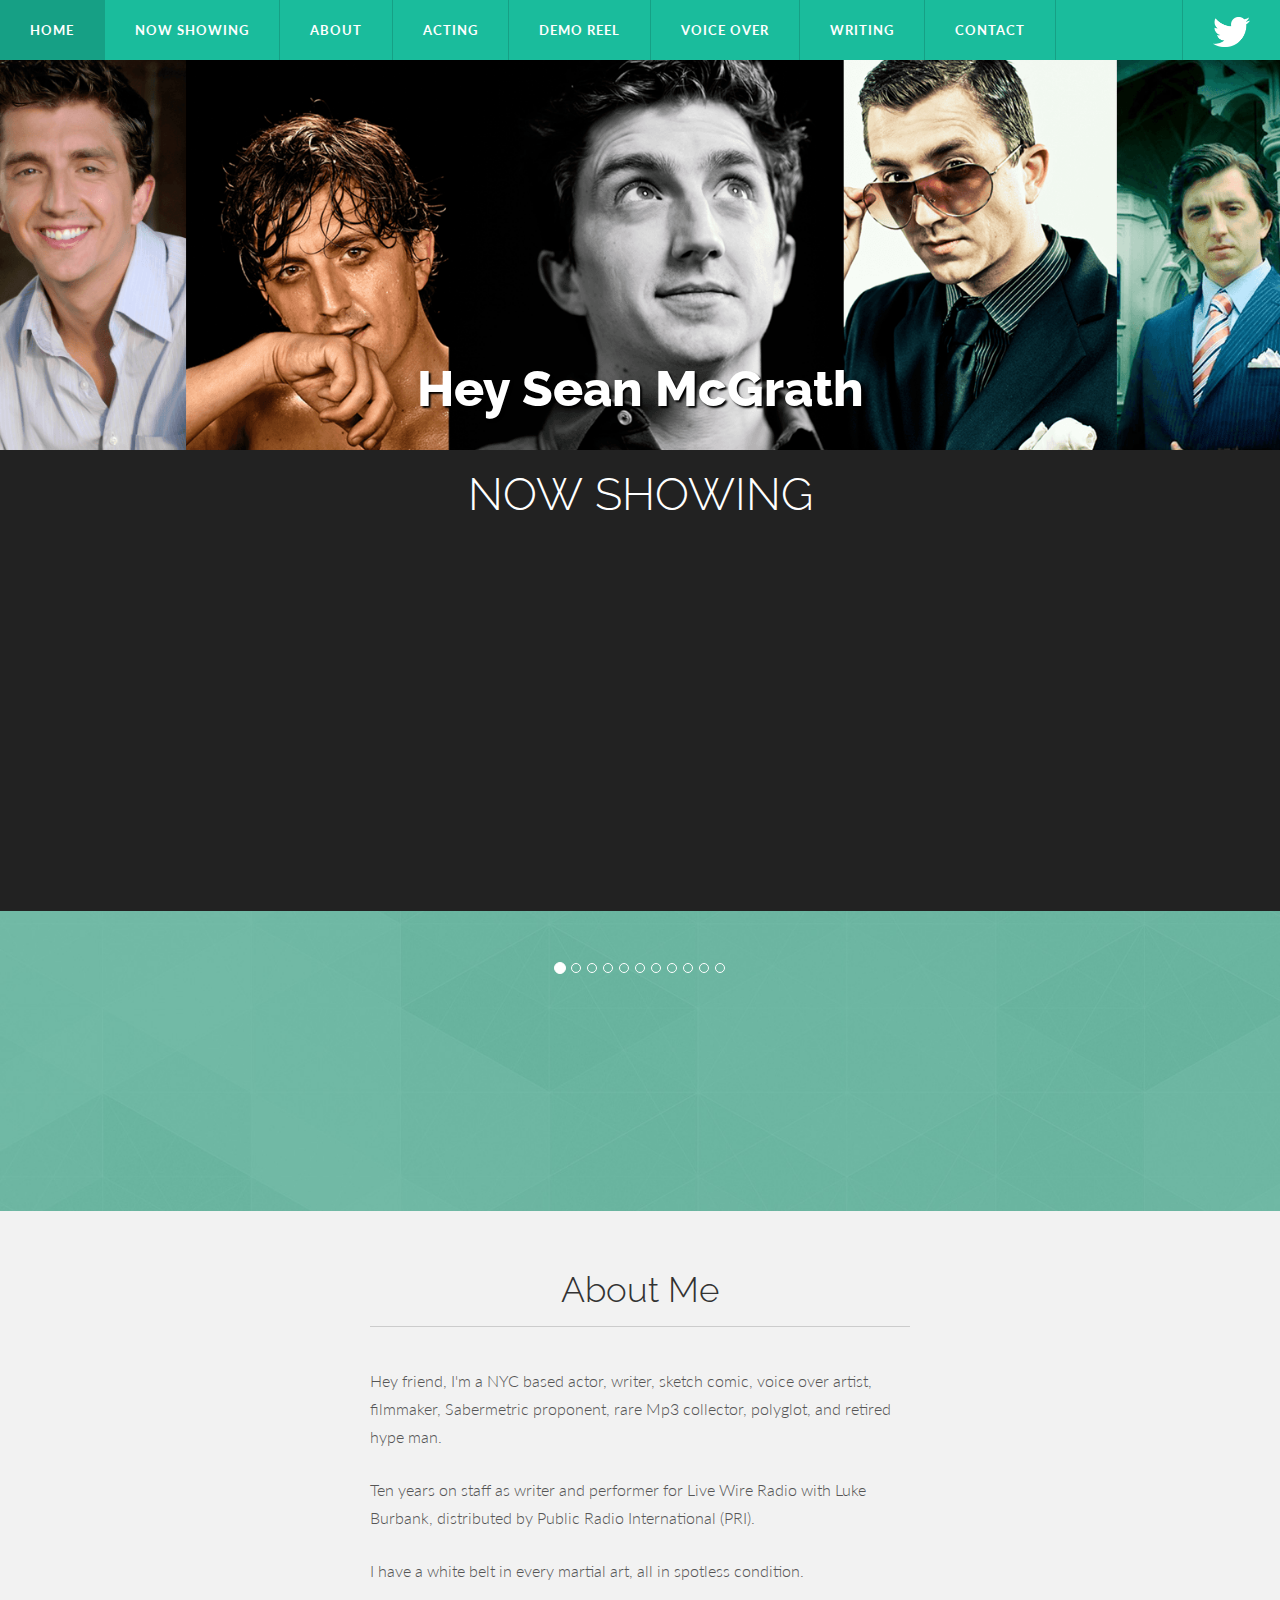
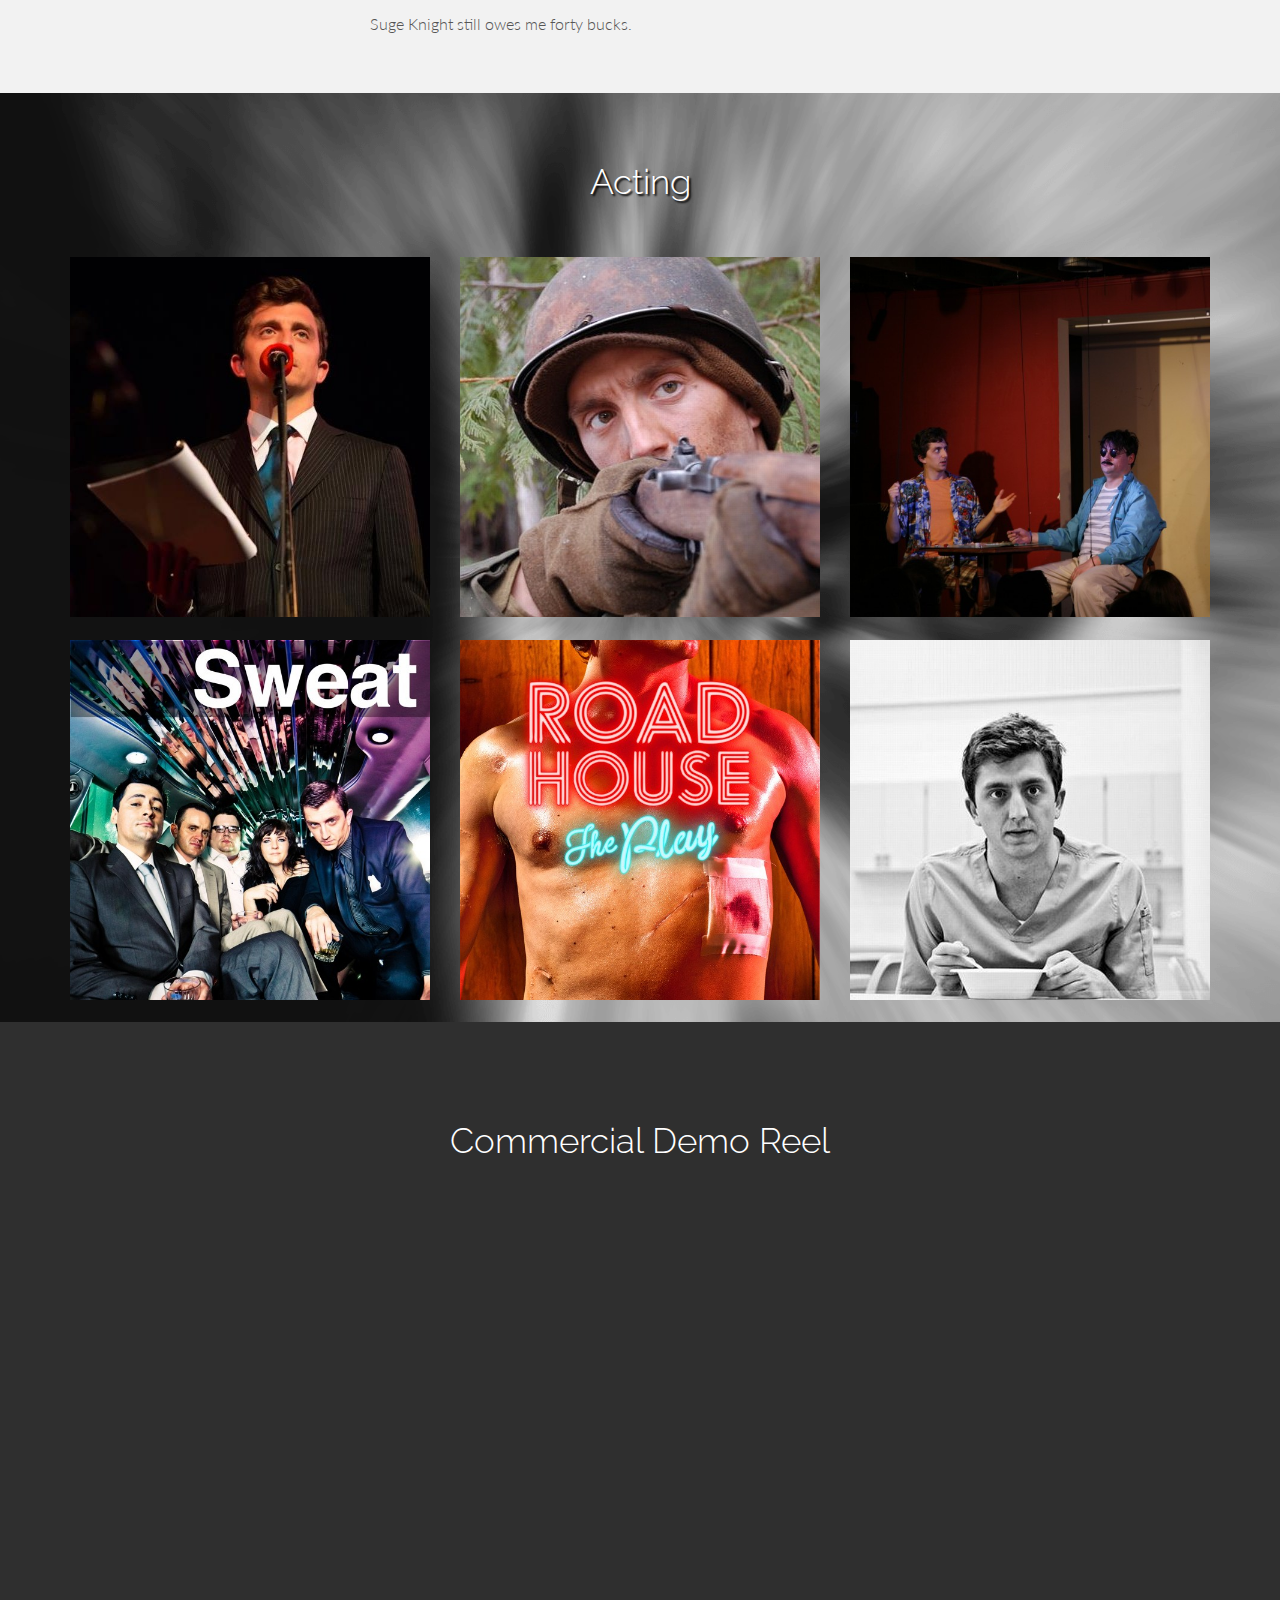
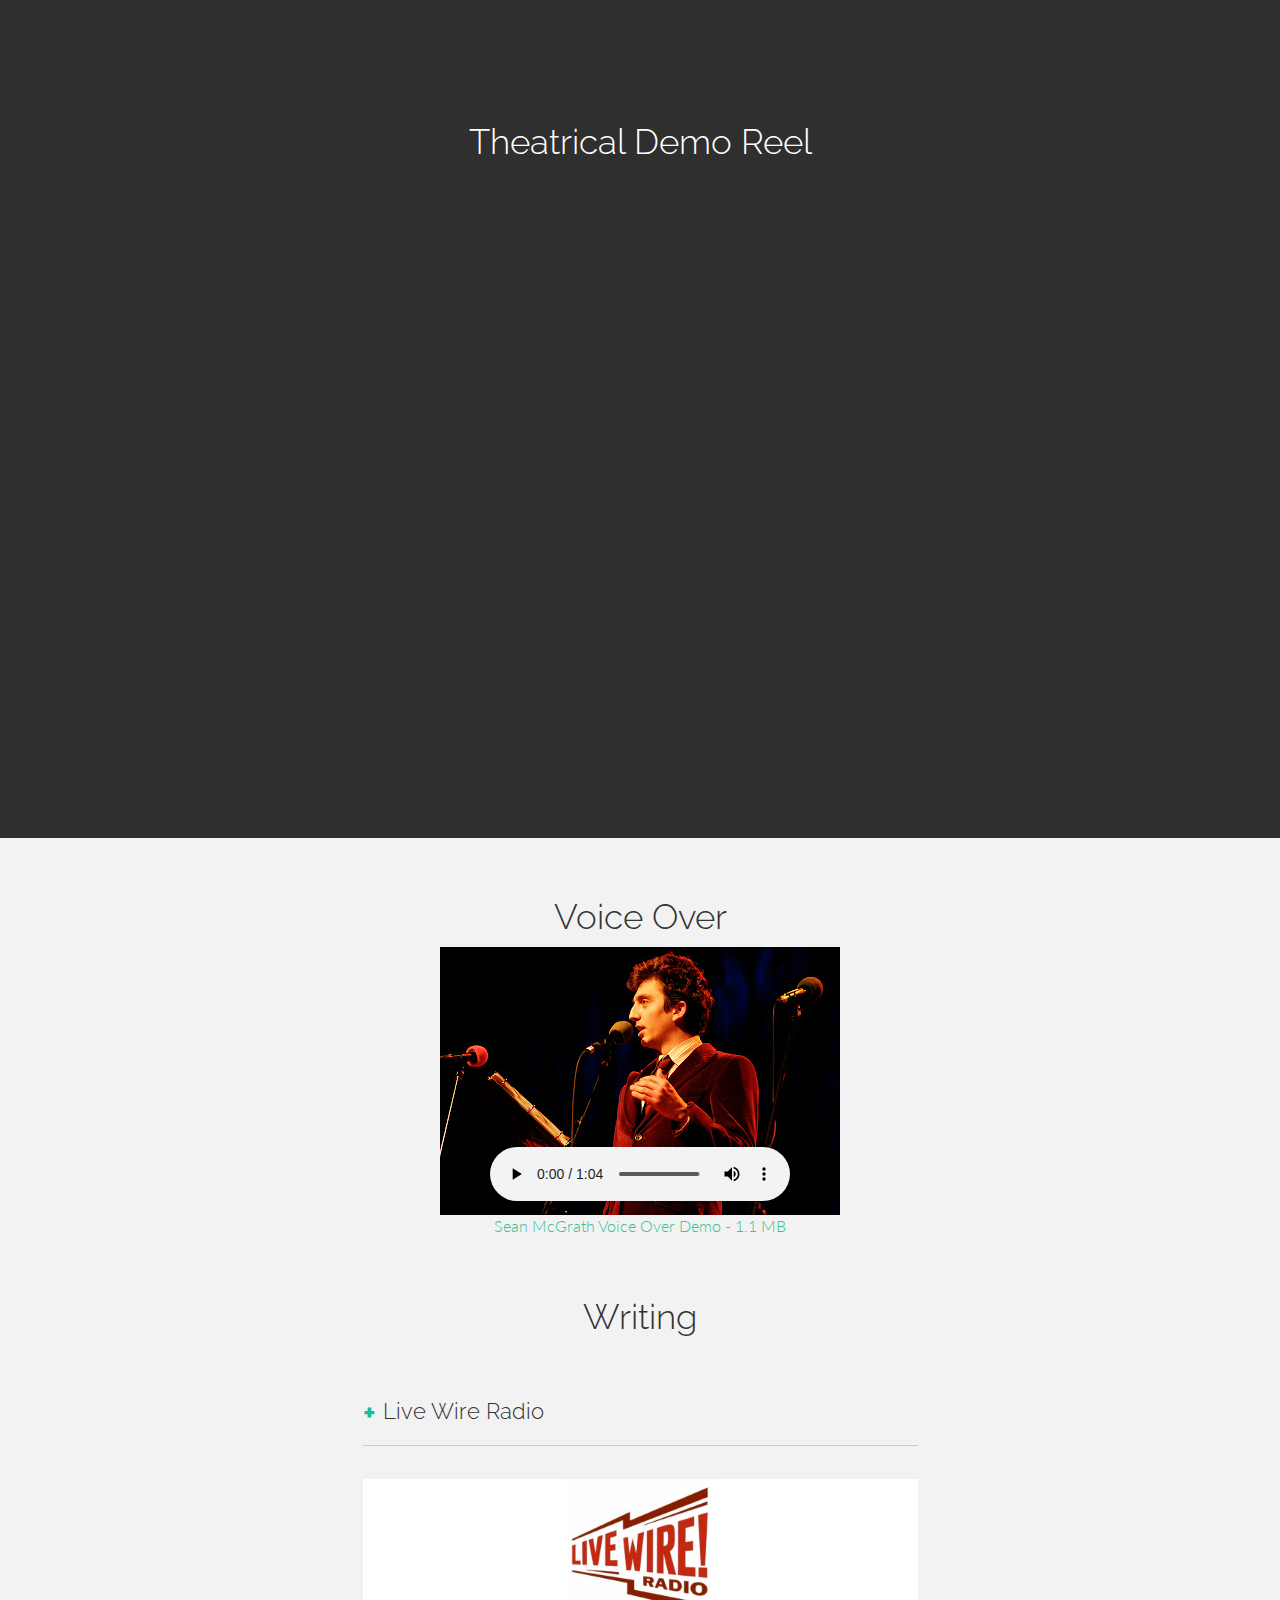
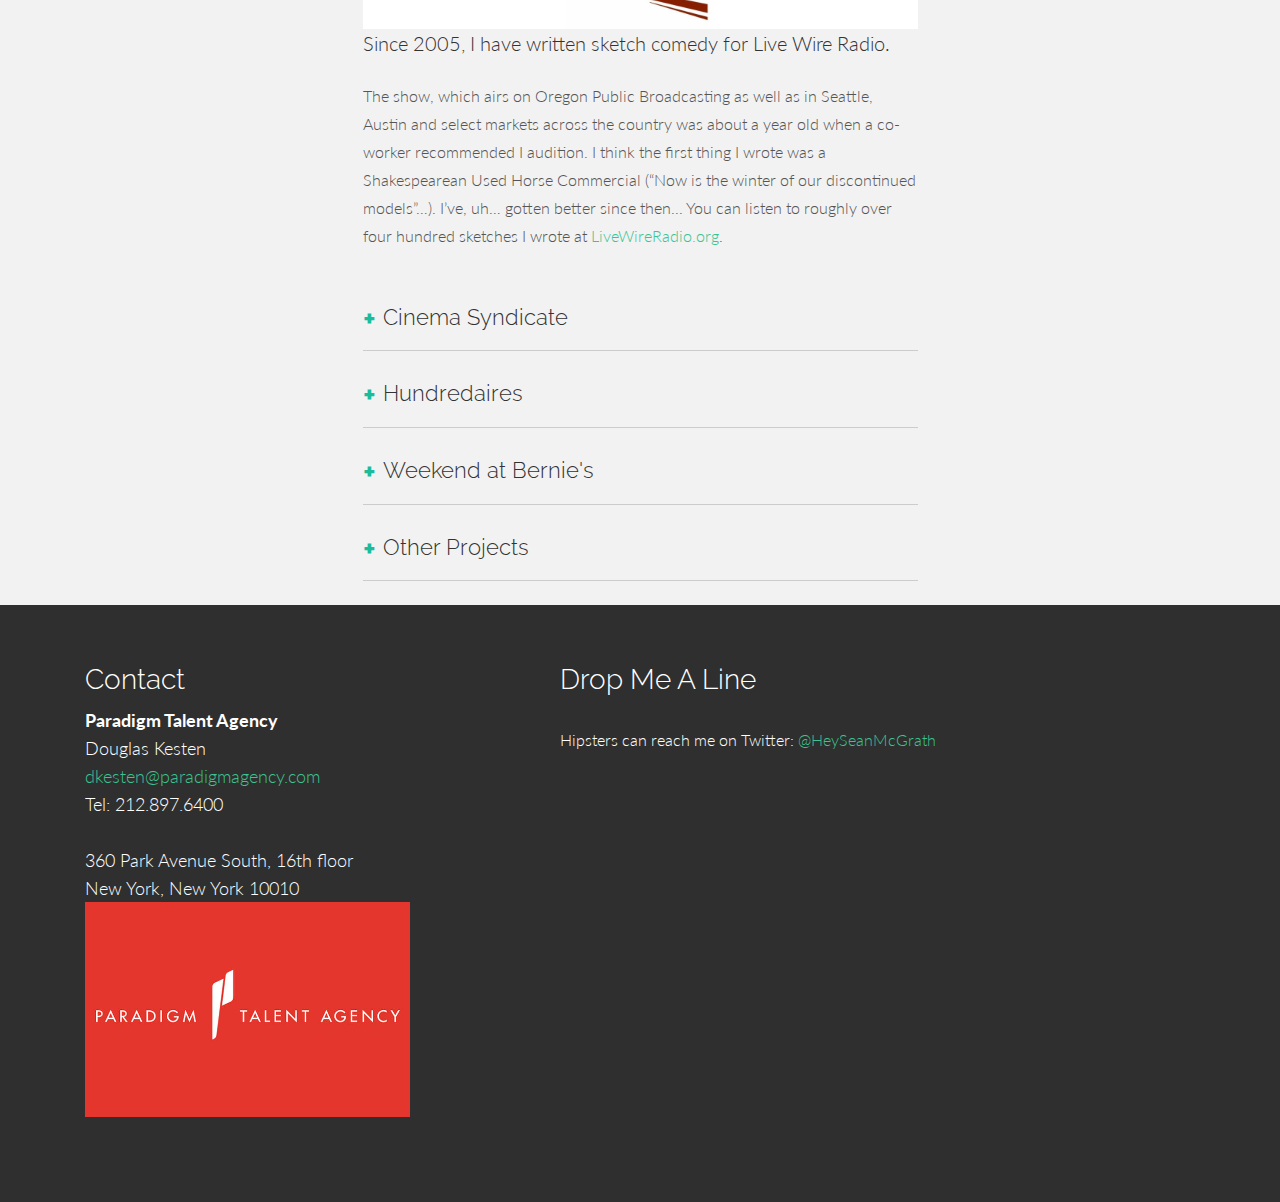
<file: index.html>
<!DOCTYPE html>
<!--[if lt IE 7]>      <html class="no-js lt-ie9 lt-ie8 lt-ie7"> <![endif]-->
<!--[if IE 7]>         <html class="no-js lt-ie9 lt-ie8"> <![endif]-->
<!--[if IE 8]>         <html class="no-js lt-ie9"> <![endif]-->
<!--[if gt IE 8]><!-->
<html lang="en" class="no-js">
<!--<![endif]-->

<head>
  <meta charset="utf-8">
  <meta http-equiv="X-UA-Compatible" content="IE=edge,chrome=1">
  <meta name="viewport" content="width=device-width, initial-scale=1.0">
  <meta name="author" content="Dan Flettre">
  <meta name="description" content="Portfolio of Sean McGrath">

  <title>Hey Sean McGrath</title>

  <!-- Bootstrap core CSS -->
  <link rel="stylesheet" href="https://maxcdn.bootstrapcdn.com/bootstrap/3.3.7/css/bootstrap.min.css" integrity="sha384-BVYiiSIFeK1dGmJRAkycuHAHRg32OmUcww7on3RYdg4Va+PmSTsz/K68vbdEjh4u" crossorigin="anonymous">

  <link rel="stylesheet" type="text/css" href="assets/css/normalize.css">
  <link rel="stylesheet" type="text/css" href="assets/css/component.css">
  <!-- Custom styles for this template -->
  <link href="assets/css/main-exp.css" rel="stylesheet">


  <link href='http://fonts.googleapis.com/css?family=Lato' rel='stylesheet' type='text/css'>
  <link href='http://fonts.googleapis.com/css?family=Raleway' rel='stylesheet' type='text/css'>
</head>

<body data-spy="scroll" data-offset="0" data-target="#gn-menu">
  <!-- ========== MAIN MENU ========== -->
  <div class="container">
    <ul id="gn-menu" class="gn-menu-main">
      <li id="trigger" class="gn-trigger">
        <a class="gn-icon gn-icon-menu"><span>Menu</span></a>
        <nav class="gn-menu-wrapper">
          <div class="gn-scroller">
            <ul class="gn-menu">
              <li><a href="#home" class="gn-icon gn-icon-home smoothScroll">Home</a></li>
              <li><a href="#nowshowing" class="gn-icon gn-icon-fire smoothScroll">NOW SHOWING</a></li>
              <li><a href="#about" class="gn-icon gn-icon-archive smoothScroll">About</a></li>
              <li><a href="#acting" class="gn-icon gn-icon-pictures smoothScroll">Acting</a></li>
              <li><a href="#demoreel" class="gn-icon gn-icon-videos smoothScroll">Demo Reel</a></li>
              <li><a href="#voiceover" class="gn-icon gn-icon-download smoothScroll">Voice Over</a></li>
              <li><a href="#writing" class="gn-icon gn-icon-article smoothScroll">Writing</a></li>
              <li><a href="#contact" class="gn-icon gn-icon-envelop smoothScroll">Contact</a></li>
            </ul>
          </div>
          <!-- /gn-scroller -->
        </nav>
      </li>
      <li><a href="#home" class="smoothScroll">Home</a></li>
      <li class="menuButton"><a href="#nowshowing" class="smoothScroll">NOW SHOWING</a></li>
      <li class="menuButton"><a href="#about" class="smoothScroll">About</a></li>
      <li class="menuButton"><a href="#acting" class="smoothScroll">Acting</a></li>
      <li class="menuButton"><a href="#demoreel" class="smoothScroll">Demo Reel</a></li>
      <li class="menuButton"><a href="#voiceover" class="smoothScroll">Voice Over</a></li>
      <li class="menuButton"><a href="#writing" class="smoothScroll">Writing</a></li>
      <li class="menuButton"><a href="#contact" class="smoothScroll">Contact</a></li>
      <li>
        <a href="https://twitter.com/heyseanmcgrath"><img height="30px" src="assets/img/twitter_logo_white.png" /></a>
      </li>

    </ul>
  </div>
  <!-- /container -->


  <!-- ========== HEADER SECTION ========== -->
  <section id="home" name="home"></section>
  <div id="headerwrap">
    <div class="container">
      <div class="col-lg-4">
      </div>
      <div class="col-lg-12">
        <h1>Hey Sean McGrath</h1>
      </div>
    </div>
    <!-- /container -->
  </div>
  <!-- /headerwrap -->

  <!-- now showing -->
  <section id="nowshowing" name="nowshowing"></section>
  <div id="nowshowingspacer">
    <div class="container nowshowing">
      <div class="row">
        <h3>NOW&nbsp;SHOWING</h3>
      </div>
      <div class="row">
        <div class="col-sm-6">
          <div class="embed-responsive embed-responsive-16by9">
            <iframe class="embed-responsive-item" src="//www.youtube.com/embed/LG6rqzhW4VM"></iframe>
          </div>
        </div>
        <div class="col-sm-6">
          <div class="embed-responsive embed-responsive-16by9">
            <iframe class="embed-responsive-item" src="//www.youtube.com/embed/p969Z9r8tR4"></iframe>
          </div>
        </div>
      </div>
    </div>
  </div>
  <div id="nowshowingwrap">
  </div>
  <div id="nowshowingspacer">
  </div>

  </div>

  <!-- TWEETINGS -->
  <div id="quotes">
    <div class="container">
      <div class="bs-example">
        <div id="twitter-carousel" class="carousel slide bs-docs-carousel-example">
          <ol id="twitter-carousel-list" class="carousel-indicators">
            <li data-target="#twitter-carousel" data-slide-to="0" class="active"></li>
            <li data-target="#twitter-carousel" data-slide-to="1"></li>
            <li data-target="#twitter-carousel" data-slide-to="2"></li>
            <li data-target="#twitter-carousel" data-slide-to="3"></li>
            <li data-target="#twitter-carousel" data-slide-to="4"></li>
            <li data-target="#twitter-carousel" data-slide-to="5"></li>
            <li data-target="#twitter-carousel" data-slide-to="6"></li>
            <li data-target="#twitter-carousel" data-slide-to="7"></li>
            <li data-target="#twitter-carousel" data-slide-to="8"></li>
            <li data-target="#twitter-carousel" data-slide-to="9"></li>
            <li data-target="#twitter-carousel" data-slide-to="10"></li>
          </ol>
          <div id="twitter-inner" class="carousel-inner">
          </div>
          <br>
          <br>
          <br>
        </div>
      </div>
    </div>
  </div>

  <!-- ABOUT SECTION -->
  <section id="about" name="about"></section>
  <div class="container about">
    <div class="col-lg-6 col-lg-offset-3">
      <h3>About Me</h3>
      <hr>
      <br>
      <p>
        Hey friend, I'm a NYC based actor, writer, sketch comic, voice over artist, filmmaker, Sabermetric proponent, rare Mp3 collector, polyglot, and retired hype man.
      </p>

      <p>
        Ten years on staff as writer and performer for Live Wire Radio with Luke Burbank, distributed by Public Radio International (PRI).
      </p>
      <p>
        I have a white belt in every martial art, all in spotless condition.
      </p>

      <p>
        Suge Knight still owes me forty bucks.
      </p>

      </p>
    </div>
    <!-- /col-lg-6 -->
  </div>

  <section id="acting" name="acting"></section>
  <div id="actingwrap">
    <div class="container">
      <h3>Acting</h3>
      <br>
      <br>
      <div class="row">

        <!-- PORTFOLIO IMAGE 2 -->
        <div class="col-md-4">
          <div class="grid mask">
            <figure>
              <a data-toggle="modal" href="#livewiremodal">
                <img class="img-responsive" src="assets/img/acting/livewire.jpg" alt="">
              </a>
              <figcaption>
                <h5>LIVE WIRE</h5>
              </figcaption>
              <!-- /figcaption -->
            </figure>
            <!-- /figure -->
          </div>
          <!-- /grid-mask -->
          <br>
        </div>
        <!-- /col -->


        <div class="modal fade" id="livewiremodal" tabindex="-1" role="dialog" aria-labelledby="livewiremodalLabel" aria-hipen="true" style="display: none;">
          <div class="modal-dialog">
            <div class="modal-content">
              <div class="modal-header">
                <button type="button" class="close" data-dismiss="modal" aria-hipen="true">×</button>
                <h4 class="modal-title">LIVE WIRE</h4>
              </div>
              <div class="modal-body">
                <div class="container">
                  <div class="col-md-6">
                    <p><img class="img-responsive" src="assets/img/acting/livewire.jpg" alt=""></p>
                  </div>
                  <div class="col-md-6">
                    <p>
                      performer with <a href="http://www.livewireradio.org">Live Wire Radio</a> since 2005. You want impressions, I got your impressions. You want accents, I got your accents.
                    </p>
                    <p><b><a href="http://www.livewireradio.org">Visit Site</a></b></p>
                  </div>
                </div>
              </div>
              <div class="modal-footer">
                <button type="button" class="btn btn-default" data-dismiss="modal">Close</button>
              </div>
            </div>
            <!-- /.modal-content -->
          </div>
          <!-- /.modal-dialog -->
        </div>
        <!-- /.modal -->




        <!-- PORTFOLIO IMAGE 5 -->
        <div class="col-md-4">
          <div class="grid mask">
            <figure>
              <a data-toggle="modal" href="#warmodal">
                <img class="img-responsive" src="assets/img/acting/war_square.jpg" alt="">
              </a>
              <figcaption>
                <h5>EVERYMAN'S WAR</h5>
              </figcaption>
              <!-- /figcaption -->
            </figure>
            <!-- /figure -->
          </div>
          <!-- /grid-mask -->
          <br>
        </div>
        <!-- /col -->


        <div class="modal fade" id="warmodal" tabindex="-1" role="dialog" aria-labelledby="livewiremodalLabel" aria-hipen="true" style="display: none;">
          <div class="modal-dialog">
            <div class="modal-content">
              <div class="modal-header">
                <button type="button" class="close" data-dismiss="modal" aria-hipen="true">×</button>
                <h4 class="modal-title">EVERYMAN'S WAR</h4>
              </div>
              <div class="modal-body">
                <div class="container">
                  <div class="col-md-6">
                    <p><img class="img-responsive" src="assets/img/acting/war_square.jpg" alt=""></p>
                  </div>
                  <div class="col-md-6">
                    <p>
                      Portraying the wiseass Pvt. Angelo Benedetto who's in over his head during WWII. Dir. Thad Smith.</p>
                    <p><b><a href="http://www.netflix.com/WiMovie/70134521">Available on Netflix.</a></b></p>
                  </div>
                </div>
              </div>
              <div class="modal-footer">
                <button type="button" class="btn btn-default" data-dismiss="modal">Close</button>
              </div>
            </div>
            <!-- /.modal-content -->
          </div>
          <!-- /.modal-dialog -->
        </div>
        <!-- /.modal -->


        <!-- PORTFOLIO IMAGE 3 -->
        <div class="col-md-4">
          <div class="grid mask">
            <figure>
              <a data-toggle="modal" href="#berniemodal">
                <img class="img-responsive" src="assets/img/acting/bernie_square.jpg" alt="">
              </a>
              <figcaption>
                <h5>WEEKEND AT BERNIE'S</h5>
              </figcaption>
              <!-- /figcaption -->
            </figure>
            <!-- /figure -->
          </div>
          <!-- /grid-mask -->
          <br>
        </div>
        <!-- /col -->

        <div class="modal fade" id="berniemodal" tabindex="-1" role="dialog" aria-labelledby="livewiremodalLabel" aria-hipen="true" style="display: none;">
          <div class="modal-dialog">
            <div class="modal-content">
              <div class="modal-header">
                <button type="button" class="close" data-dismiss="modal" aria-hipen="true">×</button>
                <h4 class="modal-title">WEEKEND AT BERNIE'S</h4>
              </div>
              <div class="modal-body">
                <div class="container">
                  <div class="col-md-6">
                    <p><img class="img-responsive" src="assets/img/acting/bernie_square.jpg" alt=""></p>
                  </div>
                  <div class="col-md-6">
                    <p>
                      Co-wrote the adaptation for the theatrical event of the season and portrayed Larry (as made famous by Andrew McCarthy). It was the movie that DEMANDED to be made a play. Yes. Demanded.
                    </p>
                    <p><b><a   href="http://www.orartswatch.org/tag/weekend-at-bernies/">Reviewed at Oregon Artswatch</a></b></p>
                  </div>
                </div>
              </div>
              <div class="modal-footer">
                <button type="button" class="btn btn-default" data-dismiss="modal">Close</button>
              </div>
            </div>
            <!-- /.modal-content -->
          </div>
          <!-- /.modal-dialog -->
        </div>
        <!-- /.modal -->


        <!-- PORTFOLIO IMAGE 4 -->
        <div class="col-md-4">
          <div class="grid mask">
            <figure>
              <a data-toggle="modal" href="#sweatmodal">
                <img class="img-responsive" src="assets/img/acting/sweat_square.jpg" alt="">
              </a>
              <figcaption>
                <h5>SWEAT</h5>
              </figcaption>
              <!-- /figcaption -->
            </figure>
            <!-- /figure -->
          </div>
          <!-- /grid-mask -->
          <br>
        </div>
        <!-- /col -->


        <div class="modal fade" id="sweatmodal" tabindex="-1" role="dialog" aria-labelledby="livewiremodalLabel" aria-hipen="true" style="display: none;">
          <div class="modal-dialog">
            <div class="modal-content">
              <div class="modal-header">
                <button type="button" class="close" data-dismiss="modal" aria-hipen="true">×</button>
                <h4 class="modal-title">SWEAT</h4>
              </div>
              <div class="modal-body">
                <div class="container">
                  <div class="col-md-6">
                    <p><img class="img-responsive" src="assets/img/acting/sweat_square.jpg" alt=""></p>
                  </div>
                  <div class="col-md-6">
                    <p>
                      For two years, Sweat Sketch Comedy was the talk of the town, but group dissolved with a heated knife fight. With performances in Seattle, Chicago, Portland and San Francisco, many still know (and whisper) the name.</p>
                  </div>
                </div>
              </div>
              <div class="modal-footer">
                <button type="button" class="btn btn-default" data-dismiss="modal">Close</button>
              </div>
            </div>
            <!-- /.modal-content -->
          </div>
          <!-- /.modal-dialog -->
        </div>
        <!-- /.modal -->



        <!-- PORTFOLIO IMAGE 1 -->
        <div class="col-md-4">
          <div class="grid mask">
            <figure>
              <a data-toggle="modal" href="#roadhousemodal">
                <img class="img-responsive" src="assets/img/acting/roadhouse_square.jpg" alt="">
              </a>
              <figcaption>
                <h5>ROAD HOUSE - The Play</h5>
              </figcaption>
              <!-- /figcaption -->
            </figure>
            <!-- /figure -->
          </div>
          <!-- /grid-mask -->
          <br>
        </div>
        <!-- /col -->


        <!-- MODAL SHOW THE PORTFOLIO IMAGE. In this demo, all links point to this modal. You should create
                  a modal for each of your projects. -->

        <div class="modal fade" id="roadhousemodal" tabindex="-1" role="dialog" aria-labelledby="myModalLabel" aria-hipen="true" style="display: none;">
          <div class="modal-dialog">
            <div class="modal-content">
              <div class="modal-header">
                <button type="button" class="close" data-dismiss="modal" aria-hipen="true">×</button>
                <h4 class="modal-title">ROADHOUSE - The Play</h4>
              </div>
              <div class="modal-body">
                <div class="container">
                  <div class="col-md-6">
                    <p><img class="img-responsive" src="assets/img/acting/roadhouse_square.jpg" alt=""></p>
                  </div>
                  <div class="col-md-6">
                    <p>Took the stage as the bouncer who feels no pain, Dalton for Bad Reputation Productions.</p>
                    <p><b><a href="http://badreputationprods.com/">Visit Bad Reputation Productions</a></b></p>
                  </div>
                </div>
              </div>
              <div class="modal-footer">
                <button type="button" class="btn btn-default" data-dismiss="modal">Close</button>
              </div>
            </div>
            <!-- /.modal-content -->
          </div>
          <!-- /.modal-dialog -->
        </div>
        <!-- /.modal -->


        <!-- PORTFOLIO IMAGE 6 -->
        <div class="col-md-4">
          <div class="grid mask">
            <figure>
              <a data-toggle="modal" href="#cellcountmodal">
                <img class="img-responsive" src="assets/img/acting/cellcount_square.jpg" alt="">
              </a>
              <figcaption>
                <h5>CELL COUNT</h5>
              </figcaption>
              <!-- /figcaption -->
            </figure>
            <!-- /figure -->
          </div>
          <!-- /grid-mask -->
          <br>
        </div>
        <!-- /col -->



        <!-- MODAL SHOW THE PORTFOLIO IMAGE. In this demo, all links point to this modal. You should create
              a modal for each of your projects. -->

        <div class="modal fade" id="cellcountmodal" tabindex="-1" role="dialog" aria-labelledby="myModalLabel" aria-hipen="true" style="display: none;">
          <div class="modal-dialog">
            <div class="modal-content">
              <div class="modal-header">
                <button type="button" class="close" data-dismiss="modal" aria-hipen="true">×</button>
                <h4 class="modal-title">CELLCOUNT</h4>
              </div>
              <div class="modal-body">
                <div class="container">
                  <div class="col-md-6">
                    <p><img class="img-responsive" src="assets/img/acting/cellcount_square.jpg" alt=""></p>
                  </div>
                  <div class="col-md-6">
                    <p>
                      portraying Mason, a guy who's .. unwell. Dir. Todd Freeman.
                    </p>
                    <p><b><a href="http://www.amazon.com/Cell-Count-Robert-McKeehen/dp/B00AA35V2O/">Available on Amazon Instant Video</a></b></p>
                  </div>
                </div>
              </div>
              <div class="modal-footer">
                <button type="button" class="btn btn-default" data-dismiss="modal">Close</button>
              </div>
            </div>
            <!-- /.modal-content -->
          </div>
          <!-- /.modal-dialog -->
        </div>
        <!-- /.modal -->


        <br>
      </div>
      <!-- /row -->
    </div>
    <!-- /container -->
  </div>
  <!-- actingwrap -->


  <section id="demoreel" name="Demo Reel"></section>
  <div id="demoreelwrap" class="darkwrap">
    <div class="container">
      <div class="col-lg-3"></div>
      <div class="col-lg-6 about">
        <h3>Commercial Demo Reel</h3>
        <iframe id="demoreel-video" src="//player.vimeo.com/video/123917955" width="100%" height="418" frameborder="0" webkitallowfullscreen mozallowfullscreen allowfullscreen></iframe>
        <br/><br/><br/><br/>
      </div>
      <div class="col-lg-3"></div>
    </div>

    <div class="container">
      <div class="col-lg-3"></div>
      <div class="col-lg-6 about">
        <h3>Theatrical Demo Reel</h3>
        <iframe id="demoreel-video" src="//player.vimeo.com/video/123916258" width="100%" height="418" frameborder="0" webkitallowfullscreen mozallowfullscreen allowfullscreen></iframe>
        <br/><br/><br/><br/><br/><br/><br/><br/><br/>
      </div>
      <div class="col-lg-3"></div>
    </div>

  </div>


  <!-- VO -->
  <section id="voiceover" name="voiceover"></section>
  <div class="container">
    <div class="row">
      <div class="col-lg-3"></div>
      <div class="col-lg-6 about">
        <h3>Voice Over</h3>

        <div style="padding-top: 200px; height:268px; width: 100%; background: url('assets/img/LiveWire090213-368WEB.jpg') no-repeat center center;">
          <audio controls src="assets/Sean McGrath VO 2016 Demo.mp3">
          </audio>
        </div>
        <a href="assets/Sean McGrath VO 2016 Demo.mp3">Sean McGrath Voice Over Demo - 1.1 MB</a>
      </div>

      <div class="col-lg-3"></div>
    </div>
    <!-- /row -->
  </div>
  <!-- /container -->
  <!-- VO END -->


  <section id="writing" name="writing"></section>
  <div class="container">
    <div class="row">
      <div class="col-lg-3"></div>
      <div class="col-lg-6 about">
        <h3>Writing</h3>
        <br>
        <br>
        <!-- ACCORDION -->
        <div class="accordion" id="accordion2">
          <div class="accordion-group">
            <div class="accordion-heading">
              <a class="accordion-toggle" data-toggle="collapse" data-parent="#accordion2" href="#collapseOne">
                <plus> + </plus> Live Wire Radio
              </a>
            </div>
            <!-- /accordion-heading -->
            <div id="collapseOne" class="accordion-body collapse in">
              <br>
              <div class="accordion-inner">
                <div id="livewire" class="col-lg-12 text-center">
                  <img class="img-responsive" src="assets/img/writing/livewire.png" alt="">
                </div>
                <h4>Since 2005, I have written sketch comedy for Live Wire Radio.</h4>
                <p>The show, which airs on Oregon Public Broadcasting as well as in Seattle, Austin and select markets across the country was about a year old when a co-worker recommended I audition. I think the first thing I wrote was a Shakespearean Used
                  Horse Commercial (“Now is the winter of our discontinued models”…). I’ve, uh… gotten better since then... You can listen to roughly over four hundred sketches I wrote at <a href="http://livewireradio.org">LiveWireRadio.org</a>.</p>
              </div>
            </div>
            <!-- /accordion-inner -->
          </div>
          <!-- /collapse -->
        </div>
        <!-- /accordion-group -->
        <br>

        <div class="accordion-group">
          <div class="accordion-heading">
            <a class="accordion-toggle" data-toggle="collapse" data-parent="#accordion2" href="#collapseTwo">
              <plus> + </plus> Cinema Syndicate
            </a>
          </div>
          <div id="collapseTwo" class="accordion-body collapse">
            <br>
            <div class="accordion-inner">
              <div class="row">
                <div class="col-lg-12">
                  <p>
                    <a href="//www.youtube.com/user/TheCinemaSyndicate">Cinema Syndicate on YouTube</a>
                  </p>
                </div>
              </div>

              <div class="row">
                <div class="col-lg-4">
                  <img class="img-responsive" src="assets/img/writing/cinema syndicate1.png" alt="">
                </div>
                <div class="col-lg-4">
                  <img class="img-responsive" src="assets/img/writing/cinema syndicate2.png" alt="">
                </div>
                <div class="col-lg-4">
                  <img class="img-responsive" src="assets/img/writing/cinema syndicate3.png" alt="">
                </div>
              </div>
              <p>For a few years I worked on a smattering of comedic short films with the collective Cinema Syndicate as a director and writer. One of those films played at the Cannes Film Festival in 2007. My mom thinks that’s pretty “neat”.</p>

            </div>
            <!-- /accordion-inner -->
          </div>
          <!-- /collapse -->
        </div>
        <!-- /accordion-group -->
        <br>

        <div class="accordion-group">
          <div class="accordion-heading">
            <a class="accordion-toggle" data-toggle="collapse" data-parent="#accordion2" href="#collapseThree">
              <plus> + </plus> Hundredaires
            </a>
          </div>
          <div id="collapseThree" class="accordion-body collapse">
            <br>
            <div class="accordion-inner">

              <div class="row">
                <div class="col-lg-6">
                  <img class="img-responsive" src="assets/img/writing/hundredaires1.jpg" alt="">
                </div>
                <div class="col-lg-6">
                  <img class="img-responsive" src="assets/img/writing/hundredaires2.jpg" alt="">
                </div>
              </div>
              <br>
              <p>This is a new web-series project spearheaded by Courtney Eck and the gang at Two Penguins. It’s produced through French Kiss Records and Arrested Development’s David Cross. It’s basically two pathetic hipsters forced to get a new roommate
                when their old one’s cat becomes internet-famous. It was also recently <a href="http://tangledwebwewatch.com/2013/10/10/stephs-la-weekly-pick-of-the-week-hundredaires-full-interview-with-co-creator-courtney-eck/#more-1996">featured in an LA Weekly article</a>.</p>

              <h4>Here some of my favorite episodes: </h4>
              <div class="row">
                <div class="col-lg-12">
                  <div class="flex-video widescreen"><iframe src="//www.youtube.com/embed/R7Oxu8Y_x7k?feature=player_detailpage" frameborder="0" allowfullscreen=""></iframe></div>
                </div>
                <div class="col-lg-12">
                  <div class="flex-video widescreen"><iframe src="//www.youtube.com/embed/lVwtqZOIQFs?feature=player_detailpage" frameborder="0" allowfullscreen=""></iframe></div>
                </div>
              </div>

              <div class="row">
                <div class="col-lg-12">
                  <div class="flex-video widescreen"><iframe src="//www.youtube.com/embed/LEz0cHExhWw?feature=player_detailpage" frameborder="0" allowfullscreen=""></iframe></div>
                </div>
                <div class="col-lg-12">
                  <div class="flex-video widescreen"><iframe src="//www.youtube.com/embed/YaziyHk8V4Q?feature=player_detailpage" frameborder="0" allowfullscreen=""></iframe></div>
                </div>
              </div>
            </div>
            <!-- /accordion-inner -->
          </div>
          <!-- /collapse -->
        </div>
        <!-- /accordion-group -->
        <br>

        <div class="accordion-group">
          <div class="accordion-heading">
            <a class="accordion-toggle" data-toggle="collapse" data-parent="#accordion2" href="#collapseFour">
              <plus> + </plus> Weekend at Bernie's
            </a>
          </div>
          <div id="collapseFour" class="accordion-body collapse">
            <br>
            <div class="accordion-inner">
              <div class="col-lg-12 text-center">
                <img class="img-responsive" src="assets/img/writing/bernies.png" alt="">
              </div>

              <h4>Sometimes a movie just begs for a live stage adaptation.</h4>
              <p>And this wasn’t one of them. But fuck it, we did it anyway! Co-writer Jason Rouse and I conquered Portland crowds with our adaptation of Ted Kotcheff’s 1989 immortal masterpiece. There’s talk of bringing it back in case you missed it, so
                cross your fingers.</p>
            </div>
            <!-- /accordion-inner -->
          </div>
          <!-- /collapse -->
        </div>
        <!-- /accordion-group -->
        <br>


        <div class="accordion-group">
          <div class="accordion-heading">
            <a class="accordion-toggle" data-toggle="collapse" data-parent="#accordion2" href="#collapseFive">
              <plus> + </plus> Other Projects
            </a>
          </div>
          <div id="collapseFive" class="accordion-body collapse">
            <br>
            <div class="accordion-inner">
              <p>Wrote for <a href="http://www.obt.org">Oregon Ballet Theater</a> for their “Peter and the Wolf” show (sometimes you gotta write for the ballet before Maureen Dowd will go out with you).</p>
              <p>-</p>
              <p>Soap Street Theater was a play created by Eric Reid in which 5 actors would play 12 characters over the course of six weeks. It was basically a six hour play with each week being an installment, kinda like a serialized soap opera. I was
                the head writer for their second season.</p>
              <p>-</p>
              <p>I wrote an original theater piece for a fundraiser called NIGHTFALL. Check it out:</p>
              <div class="col-lg-12">
                <div class="flex-video widescreen vimeo">
                  <iframe src="//player.vimeo.com/video/34971080" width="400" height="300" frameborder="0" webkitallowfullscreen mozallowfullscreen allowfullscreen></iframe>
                </div>
              </div>
              <p>-</p>

              <h4>And you can’t get really become an alcoholic writer without taking a stab at pugilism. </h4>
              <p>I wrote for the Oregonian newspaper covering the UFC. Here are some articles that they actually printed onto newspaper. Google “newspaper” if you don’t know what that is. </p>

              <ul style="text-align:left">
                <li><a href="http://www.oregonlive.com/sports/index.ssf/2009/08/ufc_102_ed_herman_ready_for_ho.html">UFC 102: Ed Herman ready for hometown fight at Rose Garden</a></li>
                <li><a href="http://www.oregonlive.com/sports/index.ssf/2009/10/ufc_104_back_on_top_oregons_ch.html">UFC 104: Back on top, Oregon's Chael Sonnen fighting to stay there</a></li>
                <li><a href="http://www.oregonlive.com/sports/index.ssf/2009/10/wec_43_moving_back_in_with_mom.html">WEC 43: Moving back in with mom kick-starts fighting career of Portland's Dave Jansen</a></li>
              </ul>

              <p>And it’s a bit dated, but a perk of that job was I got to do a sit-down interview with the UFC President, Dana White:</p>
              <h4><a href="http://www.oregonlive.com/sports/index.ssf/2009/08/ufc_102_an_interview_with_dana.html">UFC 102: An interview with Dana White</a></h4>

            </div>
            <!-- /accordion-inner -->
          </div>
          <!-- /collapse -->
        </div>
        <!-- /accordion-group -->
        <br>


      </div>
      <!-- Accordion -->
    </div>
    <!-- /col-lg-6 -->

    <div class="col-lg-3"></div>
  </div>
  <!-- /row -->
  </div>
  <!-- /container -->


  <div id="footerwrap" class="darkwrap">
    <div class="container">
      <div class="col-lg-5">
        <h3>Contact</h3>
        <p>
          <strong>Paradigm Talent Agency</strong><br/>
           Douglas Kesten<br/>
          <a href="mailto:dkesten@paradigmagency.com">dkesten@paradigmagency.com</a><br/>
          Tel: 212.897.6400<br/>
          <br/>
          360 Park Avenue South, 16th floor<br/>
          New York, New York 10010<br/>
          <a href="mailto:dkesten@paradigmagency.com"><img width="325" src="assets/img/Paradigm-talent-agency-2015-billboard-650.jpg"/></a>
        </p>
      </div>
      <div class="col-lg-7">
        <h3>Drop Me A Line</h3>
        <br/> Hipsters can reach me on Twitter: <a href="https://twitter.com/heyseanmcgrath">@HeySeanMcGrath</a>
        </p>
        <br/><br/><br/><br/><br/><br/><br/><br/><br/><br/>
      </div>

    </div>

  </div>

  </div>
  <!-- /container -->

  <!-- Bootstrap core JavaScript
    ================================================== -->
  <!-- Placed at the end of the document so the pages load faster -->


  <script src="//ajax.googleapis.com/ajax/libs/jquery/1.10.1/jquery.min.js"></script>
  <script>
    window.jQuery || document.write('<script src="assets/js/jquery.min.js"><\/script>')
  </script>

  <!--<script src="assets/js/Chart.js"></script>-->
  <script src="assets/js/modernizr.custom.js"></script>

  <!-- HTML5 shim and Respond.js IE8 support of HTML5 elements and media queries -->
  <!--[if lt IE 9]>
        <script src="assets/js/html5shiv.js"></script>
        <script src="assets/js/respond.min.js"></script>
      <![endif]-->

  <!-- Latest compiled and minified JavaScript -->
  <script src="https://maxcdn.bootstrapcdn.com/bootstrap/3.3.7/js/bootstrap.min.js" integrity="sha384-Tc5IQib027qvyjSMfHjOMaLkfuWVxZxUPnCJA7l2mCWNIpG9mGCD8wGNIcPD7Txa" crossorigin="anonymous"></script>

  <!--<script src="assets/js/retina.js"></script>-->
  <script src="assets/js/classie.js"></script>
  <script type="text/javascript" src="assets/js/smoothscroll.js"></script>
  <script src="assets/js/gnmenu.js"></script>
  <script src="assets/js/twitterFetcher_min.js"></script>
  <script>
    new gnMenu(document.getElementById('gn-menu'));
  </script>
  <script>
    twitterFetcher.fetch({
      "id": '432268393421340672',
      "domId": '',
      "maxTweets": 11,
      "enableLinks": true,
      "showUser": false,
      "showTime": false,
      "dateFunction": '',
      "showRetweet": false,
      "customCallback": handleTweets
    });

    function handleTweets(tweets) {
      var x = tweets.length;
      var n = 0;
      var element = document.getElementById('twitter-inner');
      var html = '';
      var itemhtml = '<div class="item">';
      while (n < x) {
        var thisitemhtml = itemhtml;
        if (n === 0) {
          thisitemhtml = itemhtml.replace("item", "item active");
        }
        html += thisitemhtml + tweets[n] + '</div>';
        n++;
      }
      html += '';
      element.innerHTML = html;
      $('.carousel').carousel({
        interval: 7000
      });
    }
  </script>

  <script>
    (function(i, s, o, g, r, a, m) {
      i['GoogleAnalyticsObject'] = r;
      i[r] = i[r] || function() {
        (i[r].q = i[r].q || []).push(arguments)
      }, i[r].l = 1 * new Date();
      a = s.createElement(o),
        m = s.getElementsByTagName(o)[0];
      a.async = 1;
      a.src = g;
      m.parentNode.insertBefore(a, m)
    })(window, document, 'script', '//www.google-analytics.com/analytics.js', 'ga');

    ga('create', 'UA-50749114-1', 'heyseanmcgrath.com');
    ga('require', 'displayfeatures');
    ga('send', 'pageview');
  </script>


</body>

</html>
</file>
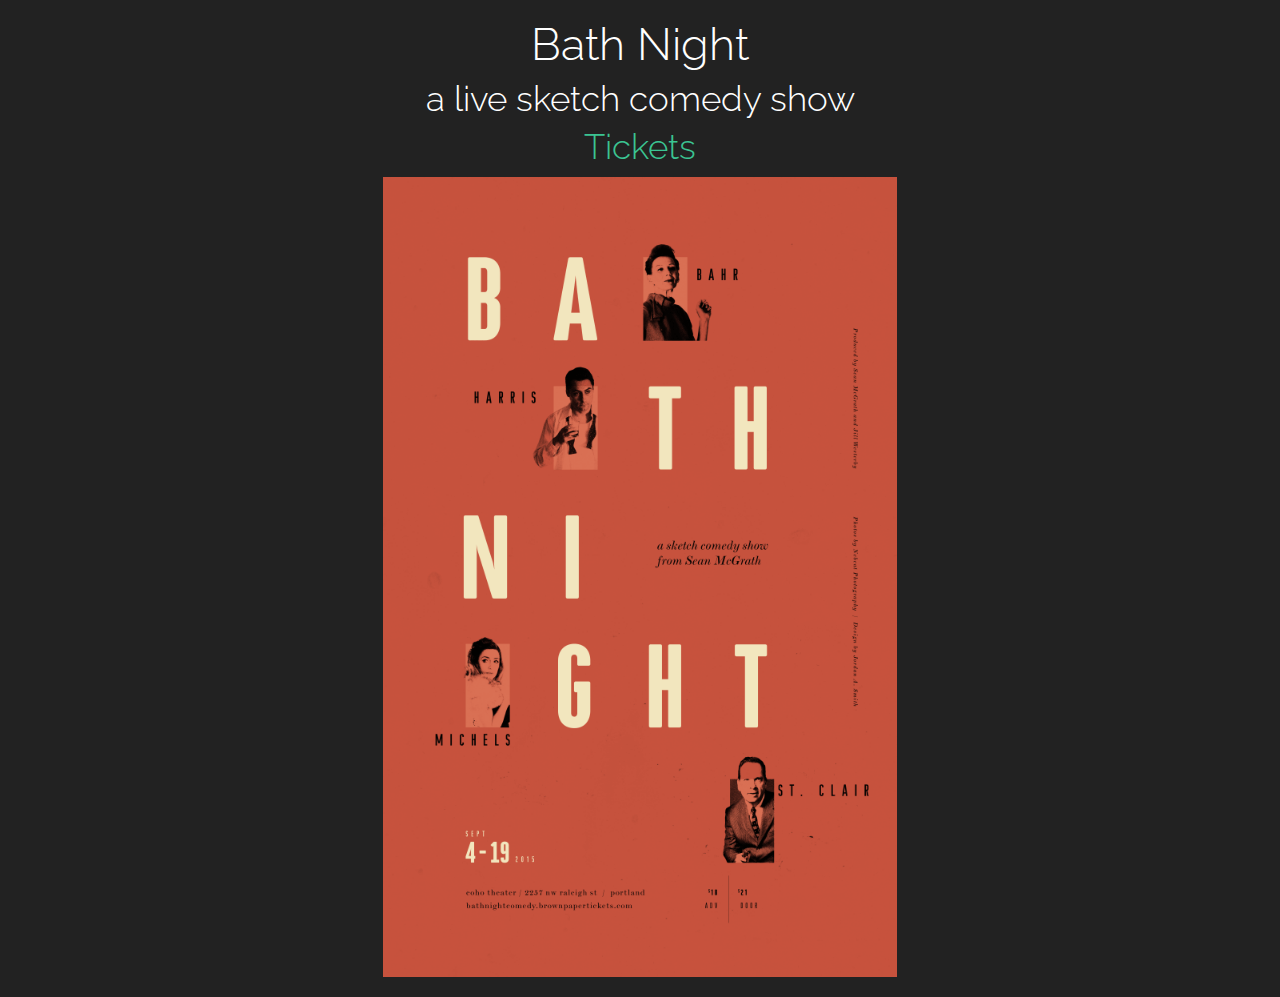
<file: bathnight/index.html>
<!DOCTYPE html>
<!--[if lt IE 7]>      <html class="no-js lt-ie9 lt-ie8 lt-ie7"> <![endif]-->
<!--[if IE 7]>         <html class="no-js lt-ie9 lt-ie8"> <![endif]-->
<!--[if IE 8]>         <html class="no-js lt-ie9"> <![endif]-->
<!--[if gt IE 8]><!--> <html lang="en" class="no-js"> <!--<![endif]-->
<head>
    <meta charset="utf-8">
    <meta http-equiv="X-UA-Compatible" content="IE=edge,chrome=1">
    <meta name="viewport" content="width=device-width, initial-scale=1.0">
    <meta name="author" content="Dan Flettre">
    <meta name="description" content="Bath Night - a live sketch comedy show">

    <title>Bath Night</title>

    <!-- Bootstrap core CSS -->
    <link href="../assets/css/bootstrap.min.css" rel="stylesheet">
    <link rel="stylesheet" type="text/css" href="../assets/css/normalize.css">
    <link rel="stylesheet" type="text/css" href="../assets/css/component.css">
    <!-- Custom styles for this template -->
    <link href="../assets/css/main.css" rel="stylesheet">
    <link href='http://fonts.googleapis.com/css?family=Lato' rel='stylesheet' type='text/css'>
    <link href='http://fonts.googleapis.com/css?family=Raleway' rel='stylesheet' type='text/css'>
</head>

<body style="padding-top:0px">

    <!-- now showing -->
    <section id="nowshowing" name="nowshowing"></section>
    <div id="nowshowingspacer">
      <div class="container nowshowing">
        <div class="col-sm-12">
          <h3>Bath&nbsp;Night</h3>
          <h4>a live sketch comedy show</h4>
          <h4><a href="http://bathnightcomedy.brownpapertickets.com/">Tickets</a></h4>
      </div><!-- /col-lg-6 -->
  </div>
</div>
<div id="nowshowingwrap">
    &nbsp;
</div>
<div id="nowshowingspacer">
</div>

    <!-- Bootstrap core JavaScript
    ================================================== -->
    <!-- Placed at the end of the document so the pages load faster -->


    <script src="//ajax.googleapis.com/ajax/libs/jquery/1.10.1/jquery.min.js"></script>
    <script>window.jQuery || document.write('<script src="../assets/js/jquery.min.js"><\/script>')</script>

    <!--<script src="../assets/js/Chart.js"></script>-->
    <script src="../assets/js/modernizr.custom.js"></script>

    <!-- HTML5 shim and Respond.js IE8 support of HTML5 elements and media queries -->
      <!--[if lt IE 9]>
        <script src="../assets/js/html5shiv.js"></script>
        <script src="../assets/js/respond.min.js"></script>
        <![endif]-->


        <script src="../assets/js/bootstrap.min.js"></script>
        <!--<script src="../assets/js/retina.js"></script>-->
        <script>
          (function(i,s,o,g,r,a,m){i['GoogleAnalyticsObject']=r;i[r]=i[r]||function(){
              (i[r].q=i[r].q||[]).push(arguments)},i[r].l=1*new Date();a=s.createElement(o),
              m=s.getElementsByTagName(o)[0];a.async=1;a.src=g;m.parentNode.insertBefore(a,m)
          })(window,document,'script','//www.google-analytics.com/analytics.js','ga');

          ga('create', 'UA-50749114-1', 'heyseanmcgrath.com');
          ga('require', 'displayfeatures');
          ga('send', 'pageview');

      </script>


  </body>
  </html>
</file>
<file: assets/css/component.css>
*,
*:after,
*::before {
		-webkit-box-sizing: border-box;
		-moz-box-sizing: border-box;
		box-sizing: border-box;
}

@font-face {
		font-weight: normal;
		font-style: normal;
		font-family: 'ecoicons';
		src: url("../fonts/ecoicons/ecoicons.eot");
		src: url("../fonts/ecoicons/ecoicons.eot?#iefix") format("embedded-opentype"), url("../fonts/ecoicons/ecoicons.woff") format("woff"), url("../fonts/ecoicons/ecoicons.ttf") format("truetype"), url("../fonts/ecoicons/ecoicons.svg#ecoicons") format("svg");
}

/* Icomoon.com */

.gn-menu-main,
.gn-menu-main ul {
		margin: 0;
		padding: 0;
		background: #1abc9c;
		color: #ffffff;
		list-style: none;
		text-transform: none;
		font-weight: 300;
		font-family: 'Lato', Arial, sans-serif;
		line-height: 60px;
}

.gn-menu-main {
		position: fixed;
		top: 0;
		left: 0;
		width: 100%;
		height: 60px;
		font-size: 13px;
		z-index: 1;
}

.gn-menu-main a {
		display: block;
		height: 100%;
		color: #ffffff;
		text-decoration: none;
		cursor: pointer;
}

.no-touch .gn-menu-main a:hover,
.no-touch .gn-menu li.gn-search-item:hover,
.no-touch .gn-menu li.gn-search-item:hover a {
		background: #16a085;
		color: white;
}

.gn-menu-main > li {
		display: block;
		float: left;
		height: 100%;
		border-right: 1px solid #16a085;
		text-align: center;
}

/* icon-only trigger (menu item) */

.gn-menu-main li.gn-trigger {
		position: relative;
		width: 60px;
		-webkit-touch-callout: none;
		-webkit-user-select: none;
		-khtml-user-select: none;
		-moz-user-select: none;
		-ms-user-select: none;
		user-select: none;
}

.gn-menu-main > li:last-child {
		float: right;
		border-right: none;
		border-left: 1px solid #16a085;
}

.gn-menu-main > li > a {
		padding: 0 30px;
		text-transform: uppercase;
		letter-spacing: 1px;
		font-weight: bold;
}

.gn-menu-main:after {
		display: table;
		clear: both;
		content: "";
}

.gn-menu-wrapper {
		position: fixed;
		top: 60px;
		bottom: 0;
		left: 0;
		overflow: hidden;
		width: 60px;
		border-top: 1px solid #16a085;
		background: #1abc9c;
		-webkit-transform: translateX(-60px);
		-moz-transform: translateX(-60px);
		transform: translateX(-60px);
		-webkit-transition: -webkit-transform 0.3s, width 0.3s;
		-moz-transition: -moz-transform 0.3s, width 0.3s;
		transition: transform 0.3s, width 0.3s;
}

.gn-scroller {
		position: absolute;
		overflow-y: scroll;
		width: 370px;
		height: 100%;
}

.gn-menu {
		border-bottom: 1px solid #16a085;
		text-align: left;
		font-size: 18px;
}

.gn-menu li:not(:first-child),
.gn-menu li li {
		box-shadow: inset 0 1px #16a085
}

.gn-submenu li {
		overflow: hidden;
		height: 0;
		-webkit-transition: height 0.3s;
		-moz-transition: height 0.3s;
		transition: height 0.3s;
}

.gn-submenu li a {
		color: #16a085
}

input.gn-search {
		position: relative;
		z-index: 10;
		padding-left: 60px;
		outline: none;
		border: none;
		background: transparent;
		color: #ffffff;
		font-weight: 300;
		font-family: 'Lato', Arial, sans-serif;
		cursor: pointer;
}

/* placeholder */

.gn-search::-webkit-input-placeholder {
		color: #ffffff
}

.gn-search:-moz-placeholder {
		color: #ffffff
}

.gn-search::-moz-placeholder {
		color: #ffffff
}

.gn-search:-ms-input-placeholder {
		color: #ffffff
}

/* hide placeholder when active in Chrome */

.gn-search:focus::-webkit-input-placeholder,
.no-touch .gn-menu li.gn-search-item:hover .gn-search:focus::-webkit-input-placeholder {
		color: transparent
}

input.gn-search:focus {
		cursor: text
}

.no-touch .gn-menu li.gn-search-item:hover input.gn-search {
		color: white
}

/* placeholder */

.no-touch .gn-menu li.gn-search-item:hover .gn-search::-webkit-input-placeholder {
		color: white
}

.no-touch .gn-menu li.gn-search-item:hover .gn-search:-moz-placeholder {
		color: white
}

.no-touch .gn-menu li.gn-search-item:hover .gn-search::-moz-placeholder {
		color: white
}

.no-touch .gn-menu li.gn-search-item:hover .gn-search:-ms-input-placeholder {
		color: white
}

.gn-menu-main a.gn-icon-search {
		position: absolute;
		top: 0;
		left: 0;
		height: 60px;
}

.gn-icon::before {
		display: inline-block;
		width: 60px;
		text-align: center;
		text-transform: none;
		font-weight: normal;
		font-style: normal;
		font-variant: normal;
		font-family: 'ecoicons';
		line-height: 1;
		speak: none;
		-webkit-font-smoothing: antialiased;
}

.gn-icon-help::before {
		content: "\e000"
}

.gn-icon-earth::before {
		content: "\e004"
}

.gn-icon-cog::before {
		content: "\e006"
}

.gn-icon-search::before {
		content: "\e005"
}

.gn-icon-download::before {
		content: "\e007"
}

.gn-icon-photoshop::before {
		content: "\e001"
}

.gn-icon-illustrator::before {
		content: "\e002"
}

.gn-icon-archive::before {
		content: "\e00d"
}

.gn-icon-article::before {
		content: "\e003"
}

.gn-icon-pictures::before {
		content: "\e008"
}

.gn-icon-videos::before {
		content: "\e009"
}

.gn-icon-home::before {
		content: "\e00a"
}

.gn-icon-newspaper::before {
		content: "\e00b"
}

.gn-icon-pencil::before {
		content: "\e00c"
}

.gn-icon-droplet::before {
		content: "\e00e"
}

.gn-icon-camera::before {
		content: "\e00f"
}

.gn-icon-file::before {
		content: "\e010"
}

.gn-icon-envelop::before {
		content: "\e011"
}

.gn-icon-screen::before {
		content: "\e012"
}

.gn-icon-mobile::before {
		content: "\e013"
}

.gn-icon-laptop::before {
		content: "\e014"
}

.gn-icon-clock::before {
		content: "\e015"
}

.gn-icon-fire::before {
		content: "\e016"
}

.gn-icon-lab::before {
		content: "\e017"
}

.gn-icon-bars::before {
		content: "\e018"
}



/* if an icon anchor has a span, hide the span */

.gn-icon span {
		width: 0;
		height: 0;
		display: block;
		overflow: hidden;
}

.gn-icon-menu::before {
		margin-left: -15px;
		vertical-align: -2px;
		width: 30px;
		height: 3px;
		background: white;
		box-shadow: 0 3px #1abc9c, 0 -6px white, 0 -9px #1abc9c, 0 -12px white;
		content: '';
}

.no-touch .gn-icon-menu:hover::before,
.no-touch .gn-icon-menu.gn-selected:hover::before {
		background: white;
		box-shadow: 0 3px #16a085, 0 -6px white, 0 -9px #16a085, 0 -12px white;
}

.gn-icon-menu.gn-selected::before {
		background: white;
		box-shadow: 0 3px #1abc9c, 0 -6px white, 0 -9px #1abc9c, 0 -12px white;
}

/* styles for opening menu */

.gn-menu-wrapper.gn-open-all,
.gn-menu-wrapper.gn-open-part {
		-webkit-transform: translateX(0px);
		-moz-transform: translateX(0px);
		transform: translateX(0px);
}

.gn-menu-wrapper.gn-open-all {
		width: 340px
}

.gn-menu-wrapper.gn-open-all .gn-submenu li {
		height: 60px
}

@media screen and (max-width: 422px) { 
	.gn-menu-wrapper.gn-open-all {
			-webkit-transform: translateX(0px);
			-moz-transform: translateX(0px);
			transform: translateX(0px);
			width: 100%;
	}

	.gn-menu-wrapper.gn-open-all .gn-scroller {
			width: 130%
	}
}
</file>
<file: assets/css/main-exp.css>
body {
  padding-top: 50px;
  background-color: #f2f2f2;
    font-family: "Lato";
    font-weight: 300;
    font-size: 16px;
    color: #555;

    -webkit-font-smoothing: antialiased;
    -webkit-overflow-scrolling: touch;
}

/* Titles */
h1, h2, h3, h4, h5, h6, .tweet {
    font-family: "Raleway";
    font-weight: 300;
    color: #333;
}


/* Paragraph & Typographic */
p {
    line-height: 28px;
    margin-bottom: 25px;
}

p.tweet {
    line-height: 40px;
    font-size:35px;
}

.item a {
    color: #fff;
    word-wrap: break-word;

    -webkit-transition: color 0.1s ease-in, background 0.1s ease-in;
    -moz-transition: color 0.1s ease-in, background 0.1s ease-in;
    -ms-transition: color 0.1s ease-in, background 0.1s ease-in;
    -o-transition: color 0.1s ease-in, background 0.1s ease-in;
    transition: color 0.1s ease-in, background 0.1s ease-in;
}

.interact a {
    padding:20px;
}

.centered {
    text-align: center;
}

/* Links */
a {
    color: #3bc492;
    word-wrap: break-word;

    -webkit-transition: color 0.1s ease-in, background 0.1s ease-in;
    -moz-transition: color 0.1s ease-in, background 0.1s ease-in;
    -ms-transition: color 0.1s ease-in, background 0.1s ease-in;
    -o-transition: color 0.1s ease-in, background 0.1s ease-in;
    transition: color 0.1s ease-in, background 0.1s ease-in;
}

a:hover,
a:focus {
    color: #c0392b;
    text-decoration: none;
    outline: 0;
}

a:before,
a:after {
    -webkit-transition: color 0.1s ease-in, background 0.1s ease-in;
    -moz-transition: color 0.1s ease-in, background 0.1s ease-in;
    -ms-transition: color 0.1s ease-in, background 0.1s ease-in;
    -o-transition: color 0.1s ease-in, background 0.1s ease-in;
    transition: color 0.1s ease-in, background 0.1s ease-in;
}

 hr {
    display: block;
    height: 1px;
    border: 0;
    border-top: 1px solid #ccc;
    margin: 1em 0;
    padding: 0;
}

.modal-header {
	background-color: #1abc9c;
	color: white;
}

.modal-title {
	color: white
}



.flex-video {
  position: relative;
  padding-top: 25px;
  padding-bottom: 67.5%;
  height: 0;
  margin-bottom: 16px;
  overflow: hidden;
}

.flex-video.widescreen { padding-bottom: 57.25%; }
.flex-video.vimeo { padding-top: 0; }

.flex-video iframe,
.flex-video object,
.flex-video embed {
  position: absolute;
  top: 0;
  left: 0;
  width: 100%;
  height: 100%;
}
@media only screen and (max-device-width: 800px), only screen and (device-width: 1024px) and (device-height: 600px), only screen and (width: 1280px) and (orientation: landscape), only screen and (device-width: 800px), only screen and (max-width: 767px) {
  .flex-video { padding-top: 0; }
}



/* ==========================================================================
   Wrap Sections
   ========================================================================== */


#livewire {
	background: white;
	min-height:150px;
	width:100%;
	text-align:center;
}

#livewire img {
    margin: 0 auto;
    width:150px;
}



#i {
	background: white url(../img/writing/livewire.png) no-repeat center center ;
	min-height:170px;
	width:100%;
}

#headerwrap {
	background: url(../img/header-background_redux.png) no-repeat center top;
	margin-top: -10px;
	padding-top:120px;
	text-align:center;
	background-attachment: relative;
	background-position: center top; /*center center?*/
	min-height: 300px;
    max-height: 500px;
	width: 100%;

    -webkit-background-size: 100%;
    -moz-background-size: 100%;
    -o-background-size: 100%;
    background-size: 100%;

    -webkit-background-size: cover;
    -moz-background-size: cover;
    -o-background-size: cover;
    background-size: cover;
}

#headerwrap h1 {
	font-weight: 800;
	font-size: 50px;
	color: white;
	margin-top:200px;
	text-shadow: 2px 2px 2px #000;
}

#actingwrap {
	background: url(../img/acting-background-revised.png) no-repeat center top;
	margin-top: 30px;
	padding-top:50px;
	text-align:center;
	background-attachment: relative;
	background-position: center center;
	min-height: 800px;
	width: 100%;

    -webkit-background-size: 100%;
    -moz-background-size: 100%;
    -o-background-size: 100%;
    background-size: 100%;

    -webkit-background-size: cover;
    -moz-background-size: cover;
    -o-background-size: cover;
    background-size: cover;
}

#nowshowingspacer {
    min-height:20px;
    background-color:#222;
}

#nowshowingwrap {
	background: #222 no-repeat center;
    background-color:#222;
	margin-top: 0px;
	padding-top:0px;
	text-align:center;
	background-attachment: scroll;
	height:50px;
	width: 100%;

    -webkit-background-size: contain;
    -moz-background-size: contain;
    -o-background-size: contain;
    background-size: contain;
}

#actingwrap h3 {
	font-size: 35px;
	color: white;
	text-align: center;
	text-shadow: 2px 2px 2px #000;
}

#quotes {
    background: url(../img/mint.jpg) no-repeat center top;
    padding-top:30px;
    text-align:center;
    background-attachment: relative;
    background-position: center center;
    min-height: 620px; /* see media queries */
    width: 100%;

    -webkit-background-size: 100%;
    -moz-background-size: 100%;
    -o-background-size: 100%;
    background-size: 100%;

    -webkit-background-size: cover;
    -moz-background-size: cover;
    -o-background-size: cover;
    background-size: cover;
}


#quotes h1 {
	color: white;
	font-size: 28px;
}

#quotes h2 {
	color: white;
	font-size: 20px;
	font-weight: 700;
}

.darkwrap {
	background-color: #2f2f2f;
	color: white;
	padding-top: 40px;
	padding-bottom: 60px;
	text-align: left;
}

.darkwrap h3 {
	font-size: 28px;
	color: white;
}

.darkwrap p {
	color: white;
	font-size: 18px;
}

.about {
	padding-top: 40px;
	text-align: center
}

.about h3 {
	font-size: 35px;
}

.about h4 {
	font-size: 20px;
	text-align: left;
}
.about h5 {
	font-size: 14px;
	color: #bebdbd;
	font-weight: 700;
}

.about p {
	text-align: left;
}



.nowshowing {
	padding-top: 0px;
	text-align: center;
	color: #fff;
}

.nowshowing h3 {
	font-size: 45px;
	color: #fff;
}

.nowshowing h4 {
	font-size: 35px;
	text-align: center;
	color: #fff;
}




#chartwrap {
	width: 100%;
	text-align: center;
}

.label {
	padding-bottom: 15px;
}

.centered {
	text-align: center;
}


/* ==========================================================================
   Image Mask
   ========================================================================== */

.grid figure {
	margin: 0;
	position: relative;
}

.grid figure img {
	width: 100%;
	display: block;
	position: relative;
}

.grid figcaption {
	position: absolute;
	top: 0;
	left: 0;
	padding: 20px;
	color: #fff;
	background: #1abc9c;
}

.grid figcaption h5 {
	margin: 0;
	padding-top: 0px;
	padding-left: 20px;
	padding-bottom: 5px;
	color: #fff;
	font-weight: 700;
	text-align: left;
	letter-spacing: 2px;

}

.grid figcaption a {
	text-align: left;
	padding: 5px 10px;
	margin-left: 20px;
	display: inline-block;
	background: #2f2f2f;
	color: #fff;
	font-size: 13px;
}

/* Caption Style */
.mask figure {
	overflow: hidden;
}

.mask figure img {
	-webkit-transition: -webkit-transform 0.4s;
	-moz-transition: -moz-transform 0.4s;
	transition: transform 0.4s;
}

.no-touch .mask figure:hover img,
.mask figure.cs-hover img {
	-webkit-transform: translateY(-30px);
	-moz-transform: translateY(-30px);
	-ms-transform: translateY(-30px);
	transform: translateY(-30px);
}

.mask figcaption {
	height: 50px;
	width: 100%;
	top: auto;
	bottom: 0;
	opacity: 0;
	-webkit-transform: translateY(100%);
	-moz-transform: translateY(100%);
	-ms-transform: translateY(100%);
	transform: translateY(100%);
	-webkit-transition: -webkit-transform 0.4s, opacity 0.1s 0.3s;
	-moz-transition: -moz-transform 0.4s, opacity 0.1s 0.3s;
	transition: transform 0.4s, opacity 0.1s 0.3s;
}

.no-touch .mask figure:hover figcaption,
.mask figure.cs-hover figcaption {
	opacity: 1;
	-webkit-transform: translateY(0px);
	-moz-transform: translateY(0px);
	-ms-transform: translateY(0px);
	transform: translateY(0px);
	-webkit-transition: -webkit-transform 0.4s, opacity 0.1s;
	-moz-transition: -moz-transform 0.4s, opacity 0.1s;
	transition: transform 0.4s, opacity 0.1s;
}

.mask figcaption a {
	position: absolute;
	top:10px;
	bottom: 10px;
	right: 30px;
}


/* ==========================================================================
   Blog
   ========================================================================== */

.accordion-heading {
	margin-top: : 30px;
	padding-bottom: 10px;
	text-align: left;
	border-bottom: 1px solid #ccc;
}

.accordion-inner h4 {
	font-family: 'Lato', sans-serif;
	font-size: 20px;
    line-height: 28px;
    margin-bottom: 25px;

}

.accordion-heading plus {
	font-size: 30px;
	font-weight: 700;
	color: #1abc9c;
	font-family: 'Raleway', sans-serif;
	vertical-align: middle;
}

.accordion-heading date {
	background-color: #2f2f2f;
	color: white;
	font-family: 'Lato', sans-serif;
	font-size: 14px;
	padding: 8px;
}

.accordion-heading a {
	font-family: 'Raleway', sans-serif;
	font-size: 22px;
	color: #333;
}

.accordion-heading a:hover {
	font-family: 'Raleway', sans-serif;
	font-size: 22px;
	color: #1abc9c;
	text-decoration: none;
}

/* ==========================================================================
   Forms
   ========================================================================== */

.form-control {
	padding: 20px;
	font-family: 'Lato', sans-serif;
	font-size: 16px;
}

.form-group label {
	font-family: 'Raleway', sans-serif;
	font-size: 16px;
	font-weight: 300;
}

.btn-theme {
	color: #fff;
	background-color: #1abc9c;
	padding-left: 40px;
	padding-right: 40px;
	padding-bottom: 10px;
	padding-top: 10px;
	font-weight: 700;
	border-radius: 3px;
}

.btn-theme:hover {
	cursor: pointer;
	color: white;
	background-color: #16a085;

}

#gn-menu {
    z-index: 16;
}


@media (max-width: 1200px) and (min-width: 1200px) {
	.imgright {
	}
}

@media(max-width:767px){
    .gn-menu-main > li.menuButton, #nowshowtop {
        display:none;
    }
    #nowshowingwrap {
    	min-height: 400px;
    }

    .nowshowing h3 {
    	margin-top:50px;
		font-size: 25px;
	}

	.nowshowing h4 {
		font-size: 20px;
	}

}
@media(min-width:768px){
    #quotes {
        min-height: 400px;
    }
    .gn-menu-main > li.menuButton, #nowshowtop {
        display:none;
    }
}
@media(min-width:1200px){
    #quotes {
        min-height: 300px;
    }
    #trigger {
        display: none;
    }
    .gn-menu-main > li.menuButton {
        display:block;
    }
}
@media(min-width:1200px){
    #quotes {
        min-height: 300px;
    }
    #trigger {
        display: none;
    }
    .gn-menu-main > li.menuButton {
        display:block;
    }
}
</file>
<file: assets/css/main.css>
body {
  padding-top: 50px;
  background-color: #f2f2f2;
    font-family: "Lato";
    font-weight: 300;
    font-size: 16px;
    color: #555;

    -webkit-font-smoothing: antialiased;
    -webkit-overflow-scrolling: touch;
}

/* Titles */
h1, h2, h3, h4, h5, h6, .tweet {
    font-family: "Raleway";
    font-weight: 300;
    color: #333;
}


/* Paragraph & Typographic */
p {
    line-height: 28px;
    margin-bottom: 25px;
}

p.tweet {
    line-height: 40px;
    font-size:35px;
}

.item a {
    color: #fff;
    word-wrap: break-word;

    -webkit-transition: color 0.1s ease-in, background 0.1s ease-in;
    -moz-transition: color 0.1s ease-in, background 0.1s ease-in;
    -ms-transition: color 0.1s ease-in, background 0.1s ease-in;
    -o-transition: color 0.1s ease-in, background 0.1s ease-in;
    transition: color 0.1s ease-in, background 0.1s ease-in;
}

.interact a {
    padding:20px;
}

.centered {
    text-align: center;
}

/* Links */
a {
    color: #3bc492;
    word-wrap: break-word;

    -webkit-transition: color 0.1s ease-in, background 0.1s ease-in;
    -moz-transition: color 0.1s ease-in, background 0.1s ease-in;
    -ms-transition: color 0.1s ease-in, background 0.1s ease-in;
    -o-transition: color 0.1s ease-in, background 0.1s ease-in;
    transition: color 0.1s ease-in, background 0.1s ease-in;
}

a:hover,
a:focus {
    color: #c0392b;
    text-decoration: none;
    outline: 0;
}

a:before,
a:after {
    -webkit-transition: color 0.1s ease-in, background 0.1s ease-in;
    -moz-transition: color 0.1s ease-in, background 0.1s ease-in;
    -ms-transition: color 0.1s ease-in, background 0.1s ease-in;
    -o-transition: color 0.1s ease-in, background 0.1s ease-in;
    transition: color 0.1s ease-in, background 0.1s ease-in;
}

 hr {
    display: block;
    height: 1px;
    border: 0;
    border-top: 1px solid #ccc;
    margin: 1em 0;
    padding: 0;
}

.modal-header {
	background-color: #1abc9c;
	color: white;
}

.modal-title {
	color: white
}



.flex-video {
  position: relative;
  padding-top: 25px;
  padding-bottom: 67.5%;
  height: 0;
  margin-bottom: 16px;
  overflow: hidden;
}

.flex-video.widescreen { padding-bottom: 57.25%; }
.flex-video.vimeo { padding-top: 0; }

.flex-video iframe,
.flex-video object,
.flex-video embed {
  position: absolute;
  top: 0;
  left: 0;
  width: 100%;
  height: 100%;
}
@media only screen and (max-device-width: 800px), only screen and (device-width: 1024px) and (device-height: 600px), only screen and (width: 1280px) and (orientation: landscape), only screen and (device-width: 800px), only screen and (max-width: 767px) {
  .flex-video { padding-top: 0; }
}



/* ==========================================================================
   Wrap Sections
   ========================================================================== */


#livewire {
	background: white;
	min-height:150px;
	width:100%;
	text-align:center;
}

#livewire img {
    margin: 0 auto;
    width:150px;
}



#i {
	background: white url(../img/writing/livewire.png) no-repeat center center ;
	min-height:170px;
	width:100%;
}

#headerwrap {
	background: url(../img/header-background_redux.png) no-repeat center top;
	margin-top: -10px;
	padding-top:120px;
	text-align:center;
	background-attachment: relative;
	background-position: center top; /*center center?*/
	min-height: 300px;
    max-height: 500px;
	width: 100%;

    -webkit-background-size: 100%;
    -moz-background-size: 100%;
    -o-background-size: 100%;
    background-size: 100%;

    -webkit-background-size: cover;
    -moz-background-size: cover;
    -o-background-size: cover;
    background-size: cover;
}

#headerwrap h1 {
	font-weight: 800;
	font-size: 50px;
	color: white;
	margin-top:200px;
	text-shadow: 2px 2px 2px #000;
}

#actingwrap {
	background: url(../img/acting-background-revised.png) no-repeat center top;
	margin-top: 30px;
	padding-top:50px;
	text-align:center;
	background-attachment: relative;
	background-position: center center;
	min-height: 800px;
	width: 100%;

    -webkit-background-size: 100%;
    -moz-background-size: 100%;
    -o-background-size: 100%;
    background-size: 100%;

    -webkit-background-size: cover;
    -moz-background-size: cover;
    -o-background-size: cover;
    background-size: cover;
}

#nowshowingspacer {
    min-height:20px;
    background-color:#222;
}

#nowshowingwrap {
	background: url(../img/bathnight-poster.png) no-repeat center;
    background-color:#222;
	margin-top: 0px;
	padding-top:0px;
	text-align:center;
	background-attachment: scroll;
	height:800px;
	width: 100%;

    -webkit-background-size: contain;
    -moz-background-size: contain;
    -o-background-size: contain;
    background-size: contain;
}

#actingwrap h3 {
	font-size: 35px;
	color: white;
	text-align: center;
	text-shadow: 2px 2px 2px #000;
}

#quotes {
    background: url(../img/mint.jpg) no-repeat center top;
    padding-top:30px;
    text-align:center;
    background-attachment: relative;
    background-position: center center;
    min-height: 620px; /* see media queries */
    width: 100%;

    -webkit-background-size: 100%;
    -moz-background-size: 100%;
    -o-background-size: 100%;
    background-size: 100%;

    -webkit-background-size: cover;
    -moz-background-size: cover;
    -o-background-size: cover;
    background-size: cover;
}


#quotes h1 {
	color: white;
	font-size: 28px;
}

#quotes h2 {
	color: white;
	font-size: 20px;
	font-weight: 700;
}

.darkwrap {
	background-color: #2f2f2f;
	color: white;
	padding-top: 40px;
	padding-bottom: 60px;
	text-align: left;
}

.darkwrap h3 {
	font-size: 28px;
	color: white;
}

.darkwrap p {
	color: white;
	font-size: 18px;
}

.about {
	padding-top: 40px;
	text-align: center
}

.about h3 {
	font-size: 35px;
}

.about h4 {
	font-size: 20px;
	text-align: left;
}
.about h5 {
	font-size: 14px;
	color: #bebdbd;
	font-weight: 700;
}

.about p {
	text-align: left;
}



.nowshowing {
	padding-top: 0px;
	text-align: center;
	color: #fff;
}

.nowshowing h3 {
	font-size: 45px;
	color: #fff;
}

.nowshowing h4 {
	font-size: 35px;
	text-align: center;
	color: #fff;
}




#chartwrap {
	width: 100%;
	text-align: center;
}

.label {
	padding-bottom: 15px;
}

.centered {
	text-align: center;
}


/* ==========================================================================
   Image Mask
   ========================================================================== */

.grid figure {
	margin: 0;
	position: relative;
}

.grid figure img {
	width: 100%;
	display: block;
	position: relative;
}

.grid figcaption {
	position: absolute;
	top: 0;
	left: 0;
	padding: 20px;
	color: #fff;
	background: #1abc9c;
}

.grid figcaption h5 {
	margin: 0;
	padding-top: 0px;
	padding-left: 20px;
	padding-bottom: 5px;
	color: #fff;
	font-weight: 700;
	text-align: left;
	letter-spacing: 2px;

}

.grid figcaption a {
	text-align: left;
	padding: 5px 10px;
	margin-left: 20px;
	display: inline-block;
	background: #2f2f2f;
	color: #fff;
	font-size: 13px;
}

/* Caption Style */
.mask figure {
	overflow: hidden;
}

.mask figure img {
	-webkit-transition: -webkit-transform 0.4s;
	-moz-transition: -moz-transform 0.4s;
	transition: transform 0.4s;
}

.no-touch .mask figure:hover img,
.mask figure.cs-hover img {
	-webkit-transform: translateY(-30px);
	-moz-transform: translateY(-30px);
	-ms-transform: translateY(-30px);
	transform: translateY(-30px);
}

.mask figcaption {
	height: 50px;
	width: 100%;
	top: auto;
	bottom: 0;
	opacity: 0;
	-webkit-transform: translateY(100%);
	-moz-transform: translateY(100%);
	-ms-transform: translateY(100%);
	transform: translateY(100%);
	-webkit-transition: -webkit-transform 0.4s, opacity 0.1s 0.3s;
	-moz-transition: -moz-transform 0.4s, opacity 0.1s 0.3s;
	transition: transform 0.4s, opacity 0.1s 0.3s;
}

.no-touch .mask figure:hover figcaption,
.mask figure.cs-hover figcaption {
	opacity: 1;
	-webkit-transform: translateY(0px);
	-moz-transform: translateY(0px);
	-ms-transform: translateY(0px);
	transform: translateY(0px);
	-webkit-transition: -webkit-transform 0.4s, opacity 0.1s;
	-moz-transition: -moz-transform 0.4s, opacity 0.1s;
	transition: transform 0.4s, opacity 0.1s;
}

.mask figcaption a {
	position: absolute;
	top:10px;
	bottom: 10px;
	right: 30px;
}


/* ==========================================================================
   Blog
   ========================================================================== */

.accordion-heading {
	margin-top: : 30px;
	padding-bottom: 10px;
	text-align: left;
	border-bottom: 1px solid #ccc;
}

.accordion-inner h4 {
	font-family: 'Lato', sans-serif;
	font-size: 20px;
    line-height: 28px;
    margin-bottom: 25px;

}

.accordion-heading plus {
	font-size: 30px;
	font-weight: 700;
	color: #1abc9c;
	font-family: 'Raleway', sans-serif;
	vertical-align: middle;
}

.accordion-heading date {
	background-color: #2f2f2f;
	color: white;
	font-family: 'Lato', sans-serif;
	font-size: 14px;
	padding: 8px;
}

.accordion-heading a {
	font-family: 'Raleway', sans-serif;
	font-size: 22px;
	color: #333;
}

.accordion-heading a:hover {
	font-family: 'Raleway', sans-serif;
	font-size: 22px;
	color: #1abc9c;
	text-decoration: none;
}

/* ==========================================================================
   Forms
   ========================================================================== */

.form-control {
	padding: 20px;
	font-family: 'Lato', sans-serif;
	font-size: 16px;
}

.form-group label {
	font-family: 'Raleway'; sans-serif;
	font-size: 16px;
	font-weight: 300;
}

.btn-theme {
	color: #fff;
	background-color: #1abc9c;
	padding-left: 40px;
	padding-right: 40px;
	padding-bottom: 10px;
	padding-top: 10px;
	font-weight: 700;
	border-radius: 3px;
}

.btn-theme:hover {
	cursor: pointer;
	color: white;
	background-color: #16a085;

}

#gn-menu {
    z-index: 16;
}


@media (max-width: 1200px) and (min-width: 1018px) {
	.imgright {
	}
}

@media(max-width:767px){
    .gn-menu-main > li.menuButton, #nowshowtop {
        display:none;
    }
    #nowshowingwrap {
    	min-height: 400px;
    }

    .nowshowing h3 {
    	margin-top:50px;
		font-size: 25px;
	}

	.nowshowing h4 {
		font-size: 20px;
	}

}
@media(min-width:768px){
    #quotes {
        min-height: 400px;
    }
    .gn-menu-main > li.menuButton, #nowshowtop {
        display:none;
    }
}
@media(min-width:1018px){
    #quotes {
        min-height: 300px;
    }
    #trigger {
        display: none;
    }
    .gn-menu-main > li.menuButton {
        display:block;
    }
}
@media(min-width:1200px){
    #quotes {
        min-height: 300px;
    }
    #trigger {
        display: none;
    }
    .gn-menu-main > li.menuButton {
        display:block;
    }
}
</file>
